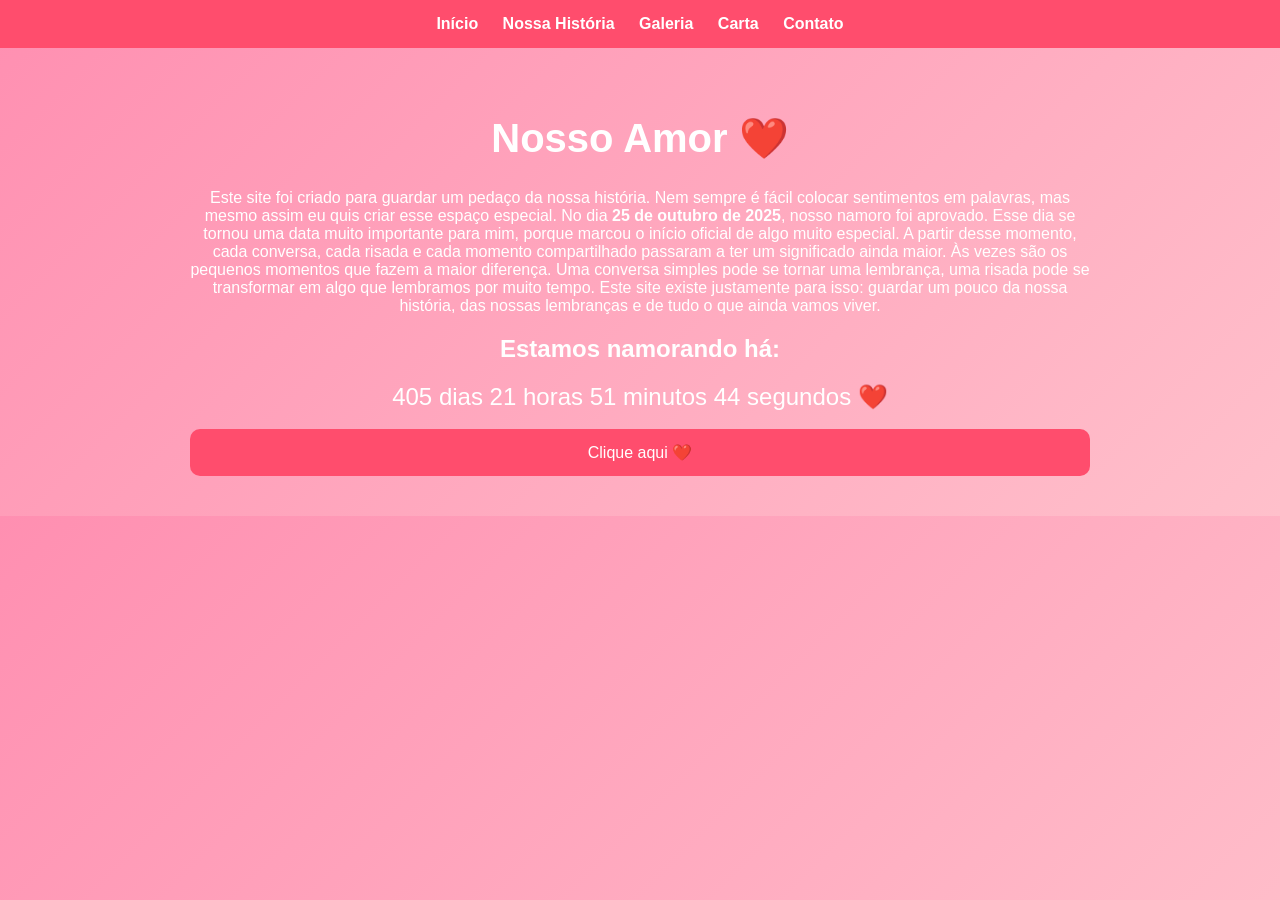
<file: index.html>
<!DOCTYPE html>
<html>

<head>
<title>Nosso Amor</title>
<link rel="stylesheet" href="style.css">
</head>

<body>

<nav>
<a href="index.html">Início</a>
<a href="historia.html">Nossa História</a>
<a href="galeria.html">Galeria</a>
<a href="carta.html">Carta</a>
<a href="contato.html">Contato</a>
</nav>

<div class="container">

<h1>Nosso Amor ❤️</h1>

<p>

Este site foi criado para guardar um pedaço da nossa história.
Nem sempre é fácil colocar sentimentos em palavras,
mas mesmo assim eu quis criar esse espaço especial.

No dia <b>25 de outubro de 2025</b>, nosso namoro foi aprovado.
Esse dia se tornou uma data muito importante para mim,
porque marcou o início oficial de algo muito especial.

A partir desse momento, cada conversa, cada risada
e cada momento compartilhado passaram a ter um significado
ainda maior.

Às vezes são os pequenos momentos que fazem a maior diferença.
Uma conversa simples pode se tornar uma lembrança,
uma risada pode se transformar em algo que lembramos
por muito tempo.

Este site existe justamente para isso:
guardar um pouco da nossa história,
das nossas lembranças e de tudo o que ainda vamos viver.

</p>

<h2>Estamos namorando há:</h2>

<div id="contador"></div>

<br>

<button onclick="mostrarMensagem()">Clique aqui ❤️</button>

</div>

<audio autoplay loop>
<source src="https://www.bensound.com/bensound-music/bensound-romantic.mp3">
</audio>

<script src="script.js"></script>

</body>
</html>
</file>
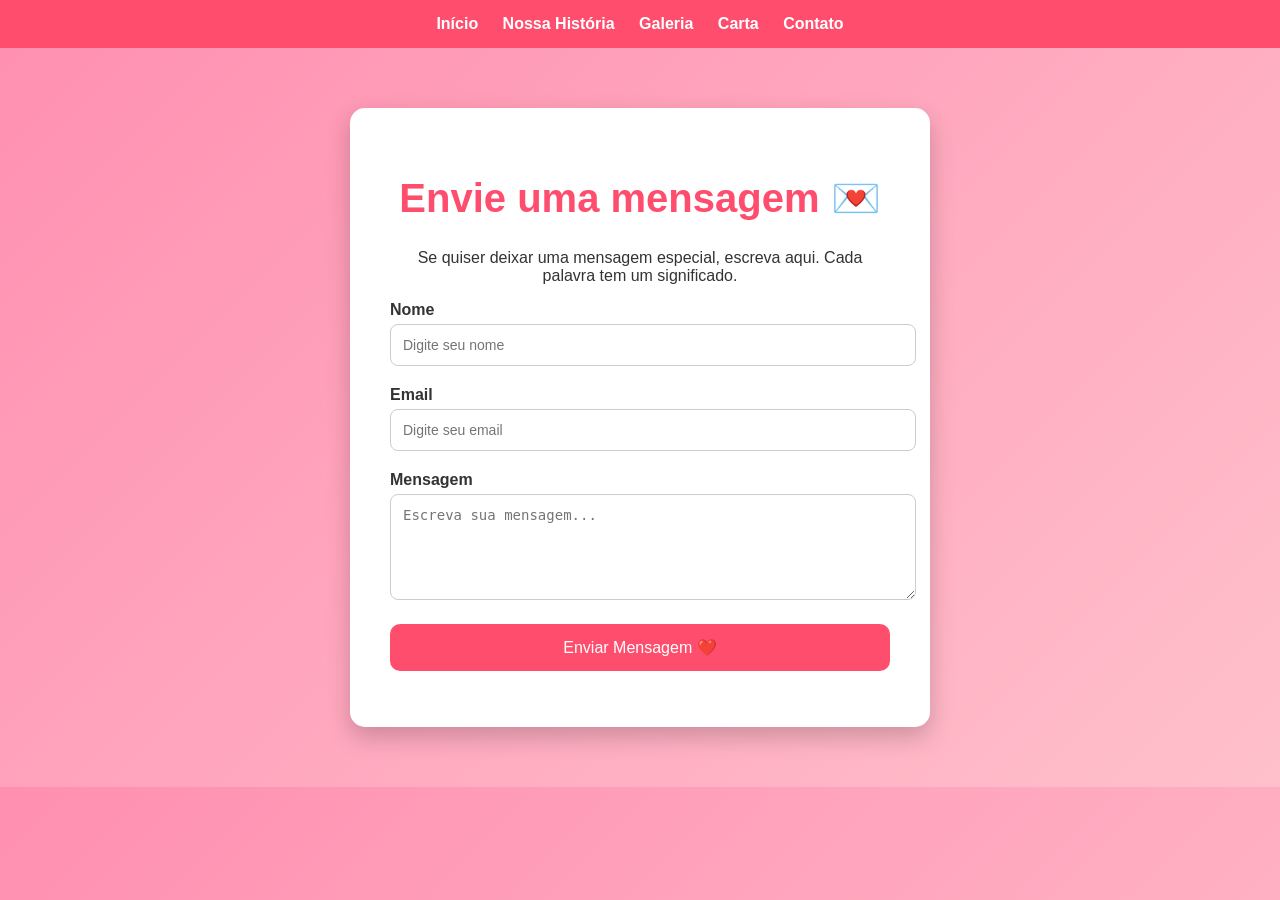
<file: contato.html>
<!DOCTYPE html>
<html lang="pt-br">

<head>
<meta charset="UTF-8">
<meta name="viewport" content="width=device-width, initial-scale=1.0">

<title>Contato</title>

<link rel="stylesheet" href="style.css">

</head>

<body>

<nav>
<a href="index.html">Início</a>
<a href="historia.html">Nossa História</a>
<a href="galeria.html">Galeria</a>
<a href="carta.html">Carta</a>
<a href="contato.html">Contato</a>
</nav>

<div class="form-container">

<h1>Envie uma mensagem 💌</h1>

<p>
Se quiser deixar uma mensagem especial,
escreva aqui. Cada palavra tem um significado.
</p>

<form id="formContato">

<div class="input-group">
<label>Nome</label>
<input type="text" id="nome" placeholder="Digite seu nome" required>
</div>

<div class="input-group">
<label>Email</label>
<input type="email" id="email" placeholder="Digite seu email" required>
</div>

<div class="input-group">
<label>Mensagem</label>
<textarea id="mensagem" rows="5" placeholder="Escreva sua mensagem..." required></textarea>
</div>

<button type="submit">Enviar Mensagem ❤️</button>

<p id="status"></p>

</form>

</div>

<script src="script.js"></script>

</body>

</html>
</file>
<file: style.css>
body{
margin:0;
font-family:Arial;
background:linear-gradient(135deg,#ff8fb1,#ffc0cb);
text-align:center;
color:white;
overflow-x:hidden;
}

nav{
background:#ff4d6d;
padding:15px;
}

nav a{
color:white;
margin:10px;
text-decoration:none;
font-weight:bold;
}

nav a:hover{
text-decoration:underline;
}

.container{
padding:40px;
max-width:900px;
margin:auto;
}

h1{
font-size:40px;
}

#contador{
font-size:24px;
margin-top:20px;
}

button{
padding:12px 25px;
border:none;
border-radius:20px;
background:white;
color:#ff4d6d;
font-size:16px;
cursor:pointer;
}

button:hover{
transform:scale(1.1);
}

.galeria img{
width:220px;
margin:10px;
border-radius:15px;
cursor:pointer;
transition:0.3s;
}

.galeria img:hover{
transform:scale(1.1);
}

/* corações */

.heart{
position:fixed;
top:-10px;
font-size:20px;
animation:fall linear forwards;
}

@keyframes fall{
to{
transform:translateY(110vh);
}
}

/* imagem grande */

#modal{
display:none;
position:fixed;
top:0;
left:0;
width:100%;
height:100%;
background:rgba(0,0,0,0.8);
}

#modal img{
margin-top:5%;
width:60%;
border-radius:20px;
}
.form-container{

max-width:500px;
margin:60px auto;
background:white;
padding:40px;
border-radius:15px;
box-shadow:0 10px 25px rgba(0,0,0,0.2);
color:#333;

}

.form-container h1{

color:#ff4d6d;

}

.input-group{

margin-bottom:20px;
text-align:left;

}

.input-group label{

display:block;
margin-bottom:5px;
font-weight:bold;

}

.input-group input,
.input-group textarea{

width:100%;
padding:12px;
border-radius:8px;
border:1px solid #ccc;
font-size:14px;

}

.input-group input:focus,
.input-group textarea:focus{

outline:none;
border-color:#ff4d6d;
box-shadow:0 0 5px rgba(255,77,109,0.5);

}

button{

width:100%;
padding:14px;
border:none;
background:#ff4d6d;
color:white;
font-size:16px;
border-radius:10px;
cursor:pointer;

}

button:hover{

background:#ff2e59;

}

#status{

margin-top:15px;
font-weight:bold;

}
</file>
